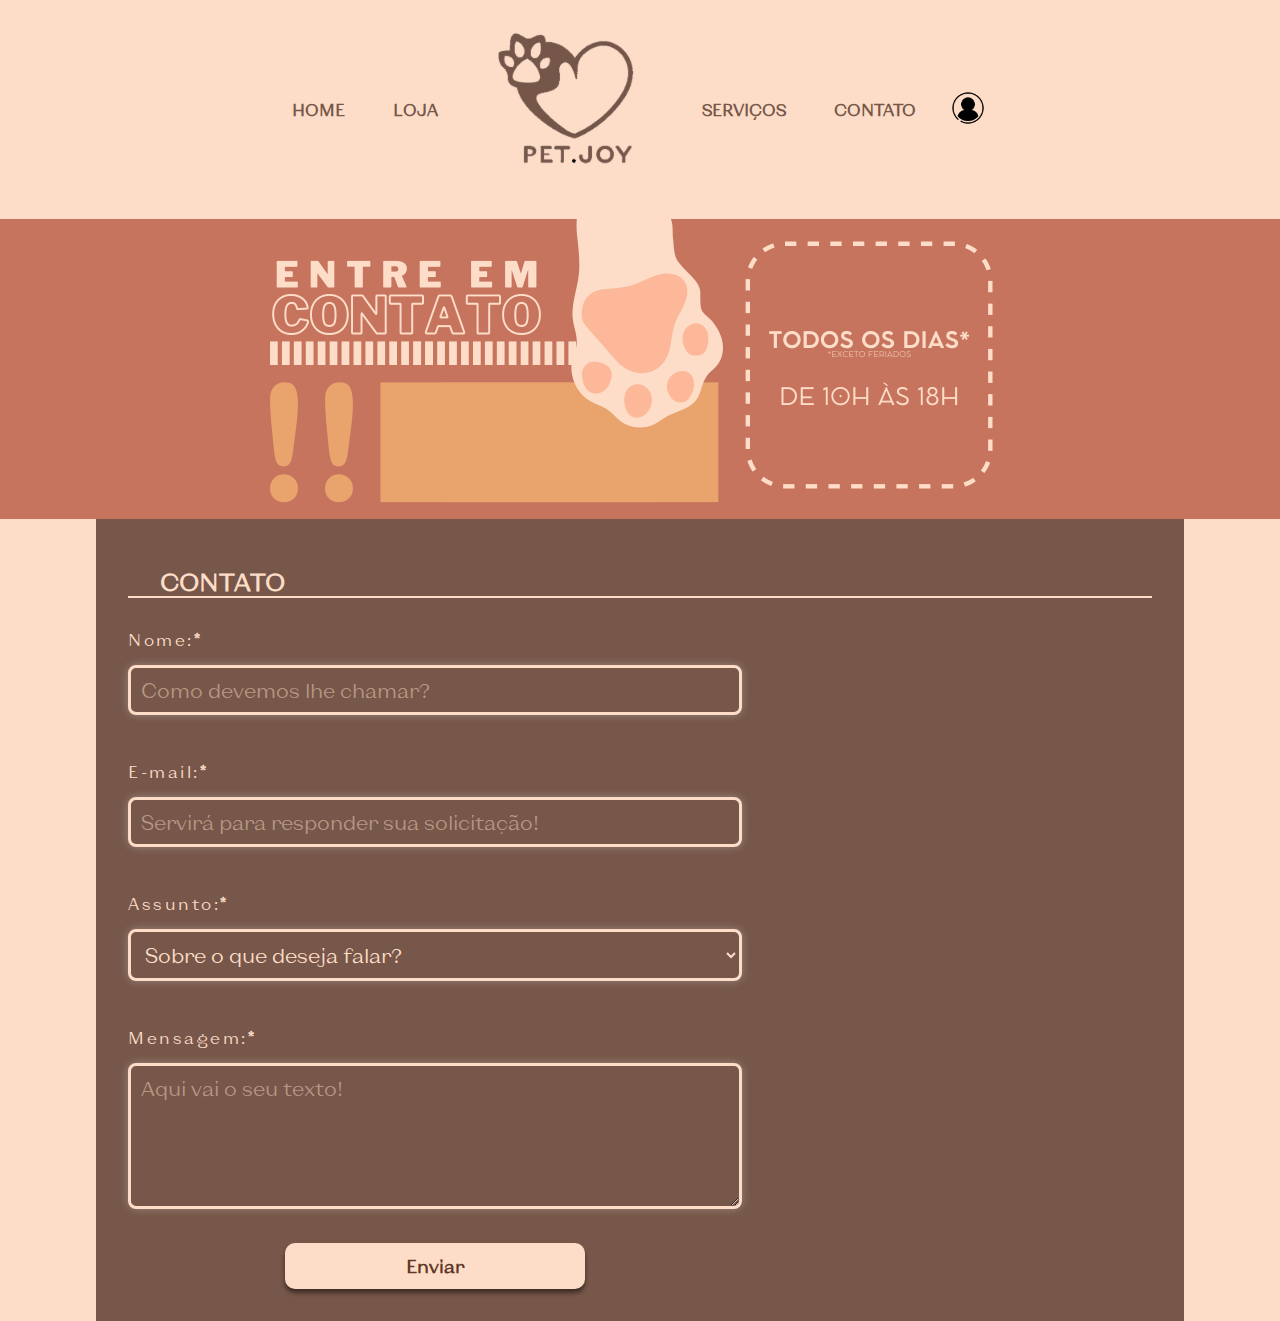
<file: contato.html>
<!DOCTYPE html>
<html lang="en">
<head>
  <meta charset="UTF-8">
  <meta name="viewport" content="width=device-width, initial-scale=1.0">
  <title>PetJoy - Contato</title>

  <link href="css/contato.css" rel="stylesheet" type="text/css" />

    <!-- Bootstrap CSS -->
    <link
      rel="stylesheet"
      href="https://stackpath.bootstrapcdn.com/bootstrap/4.1.3/css/bootstrap.min.css"
      integrity="sha384-MCw98/SFnGE8fJT3GXwEOngsV7Zt27NXFoaoApmYm81iuXoPkFOJwJ8ERdknLPMO"
      crossorigin="anonymous"
    />
    <link
      rel="stylesheet"
      href="https://stackpath.bootstrapcdn.com/bootstrap/4.1.3/css/bootstrap.min.css"
      integrity="sha384-MCw98/SFnGE8fJT3GXwEOngsV7Zt27NXFoaoApmYm81iuXoPkFOJwJ8ERdknLPMO"
      crossorigin="anonymous"
    />
    <script
      src="https://stackpath.bootstrapcdn.com/bootstrap/4.1.3/js/bootstrap.min.js"
      integrity="sha384-ChfqqxuZUCnJSK3+MXmPNIyE6ZbWh2IMqE241rYiqJxyMiZ6OW/JmZQ5stwEULTy"
      crossorigin="anonymous"
    ></script>

    <script> 
      function redirecionar() { 
          window.location.href = "index.php";} 
      </script>
</head>

<body>
  <nav>
    <div class="hamburger" id="hamburger" onclick="toggleMenu()">
      <div></div>
      <div></div>
      <div></div>
    </div>

    <div class="menu-left">
      <a href="index.php">HOME</a>
      <a href="consulta.php">LOJA</a>
    </div>
    <div class="logo"><img src="images/petjoy-icon.png" alt="" onclick="redirecionar()"/></div>
    <div class="menu-right">
      <a href="consulta.php">SERVIÇOS</a>
      <a href="contato.html">CONTATO</a>
    </div>

    <div class="menu-mobile" id="menu-mobile">
      <a href="index.php">HOME</a>
      <a href="manutencao.html">LOJA</a>
      <a href="consulta.php">SERVIÇOS</a>
      <a href="contato.html">CONTATO</a>
    </div>

    <div class="profile">
      <div class="profile-icon">
        <a href="login.html"><img src="images/profile-icon.png" alt="" /></a>
      </div>
    </div>
  </nav>
  <div class="banner-contato">
    <img src="images/banner-contato.png" alt="">
  </div>
  <main>
    <div class="container-contato">
      <div class="title-contato">
        <h2>CONTATO</h2>
      </div>
      <div class="hr-line"></div>
      <div class="form-contato">
        <form action="processa_contato.php" method="POST">
          <label for="name">Nome:* </label>
          <input type="text" name="name" placeholder="Como devemos lhe chamar?" required>

          <label for="email">E-mail:* </label>
          <input type="email" name="email" placeholder="Servirá para responder sua solicitação!" required>

          <label for="assunto">Assunto:* </label>
          <select id="assunto" name="assunto" required>
            <option value="option" disabled selected>Sobre o que deseja falar?</option>
            <option value="duvida">Dúvida</option>
            <option value="elogio">Elogio</option>
            <option value="reclamacao">Reclamação</option>
            <option value="sugestao">Sugestão</option>
            <option value="veterinario">Serviços Veterinários</option>
            <option value="assistencia">Assistência</option>
            <option value="outros">Outros</option>
          </select>

          <label for="message">Mensagem:* </label>
          <textarea name="message" rows="5" placeholder="Aqui vai o seu texto!" required></textarea>

          <div class="button-contato">
            <button type="submit">Enviar</button>
          </div>
        </form>

      </div>
    </div>
  </main>
  <script src="script.js"></script>
</body>
</html>
</file>
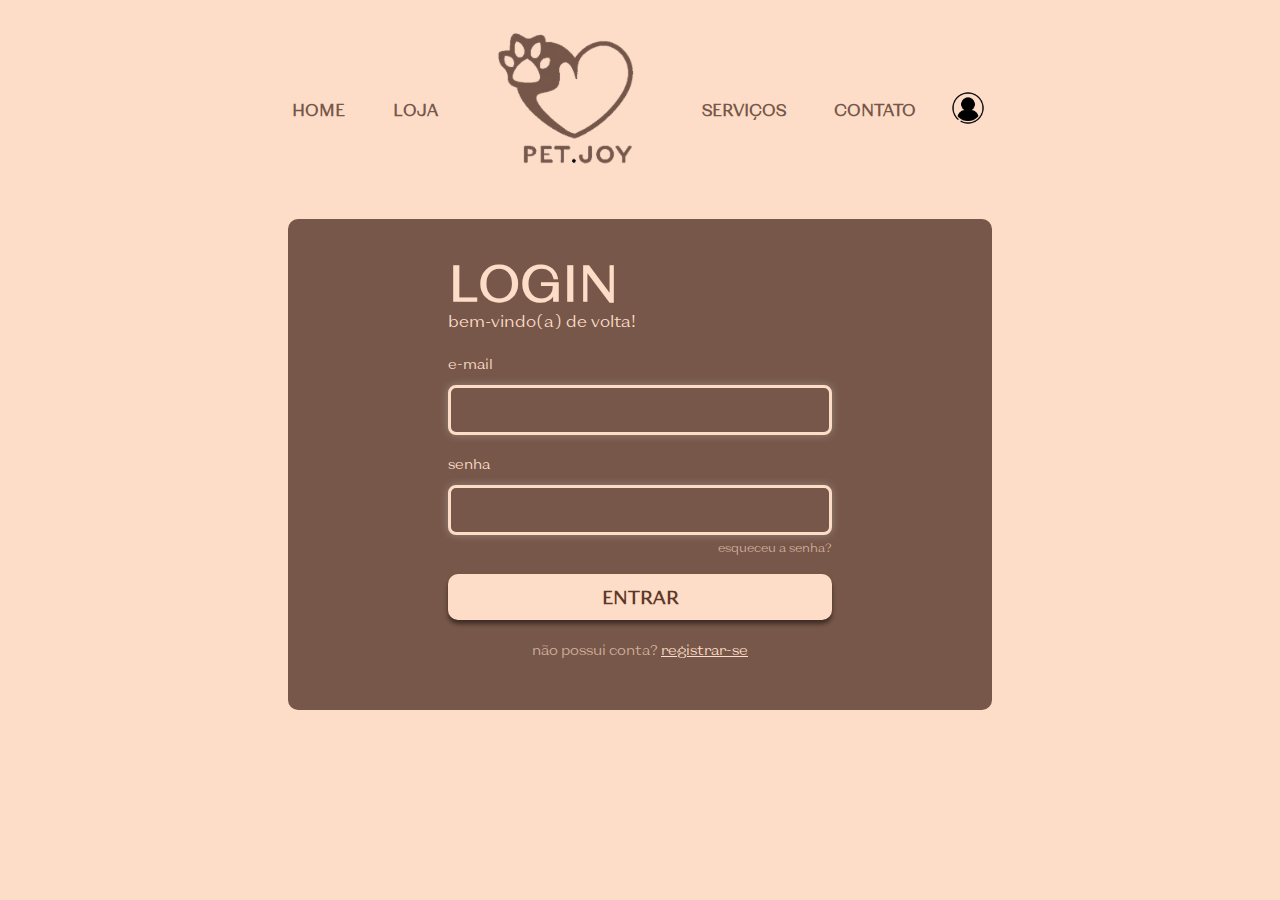
<file: login.html>
<!DOCTYPE html>
<html lang="pt-BR">
<head>
    <meta charset="UTF-8">
    <meta name="viewport" content="width=device-width, initial-scale=1.0">
    <title>Pet.Joy - Login</title>
    <link rel="stylesheet" href="css/login.css">
</head>
<body>

    


    <nav>
        <div class="hamburger" id="hamburger" onclick="toggleMenu()">
            <div></div>
            <div></div>
            <div></div>
        </div>
    
        <div class="menu-left">
            <a href="index.php">HOME</a>
            <a href="cadastro.php">LOJA</a>
        </div>
        <div class="logo"><img src="images/petjoy-icon.png" alt="" onclick="redirecionar()"/></div>
        
        <div class="menu-right">
            <a href="consulta.php">SERVIÇOS</a>
            <a href="contato.html">CONTATO</a>
        </div>
    
        <div class="menu-mobile" id="menu-mobile">
            <a href="index.php">HOME</a>
            <a href="manutencao.html">LOJA</a>
            <a href="consulta.php">SERVIÇOS</a>
            <a href="contato.html">CONTATO</a>
        </div>
    
        <div class="profile">
            <div class="profile-icon">
            <a href="login.html"><img src="images/profile-icon.png" alt="" /></a>
            </div>
        </div>
    </nav>



    <div class="ctn-login">
        <div class="ctn-info">
            <form action="processa_login.php" method="POST">
                <div class="title-ctn">
                    <div class="title-txt">
                        <h3>LOGIN</h3>
                        <p>bem-vindo(a) de volta!</p>
                    </div>
                </div>

                    <div id="login-invalido" class="login-invalido">e-mail ou senha inválidos.</div>

                <label for="email">e-mail</label>
                <input type="email" id="email" name="email">    

                <label for="senha">senha</label>
                <input type="password" id="senha" name="senha">

                <a href="#" class="esqueceu-senha">esqueceu a senha?</a>
                <div class="button">
                    <button type="submit" id="submit">ENTRAR</button>
                </div>
                <p class="registro">não possui conta?  <a href="cadastro.php">registrar-se</a></p>
            </form>
        </div>
    </div>

            
        </div>
    </main>

    <script>
        const urlParams = new URLSearchParams(window.location.search);
        if (urlParams.has('erro') && urlParams.get('erro') === '1') {
            document.getElementById('login-invalido').style.display = 'block';
        }
    </script>

    <script src="script.js"></script>

    
</body>
</html>
</file>
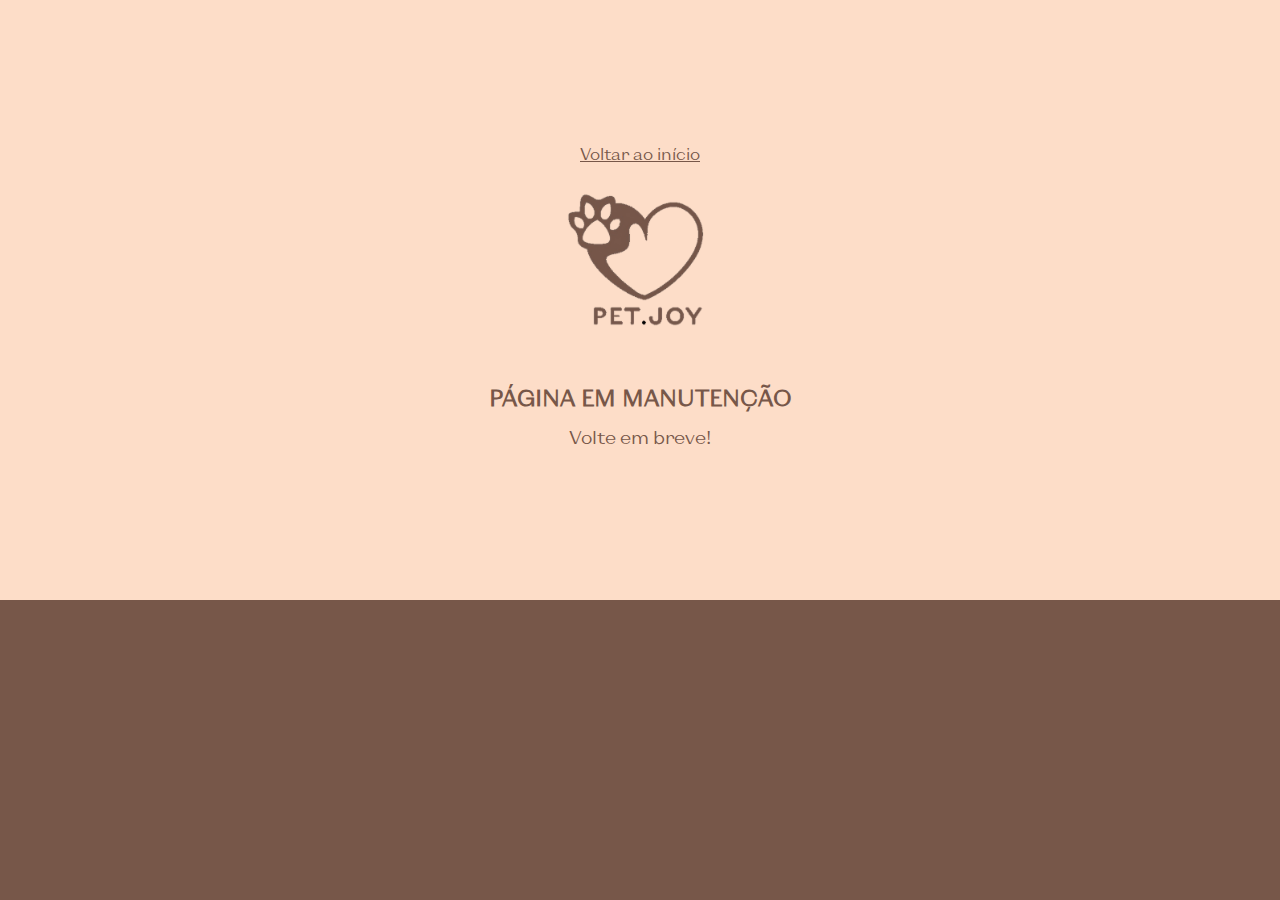
<file: manutencao.html>
<!DOCTYPE html>
<html lang="pt-br">
<head>
    <meta charset="UTF-8">
    <meta name="viewport" content="width=device-width, initial-scale=1.0">
    <title>PET.JOY - Em manutenção</title>
    <link rel="stylesheet" href="css/manutencao.css">
</head>
<body>
    <div class="ctn-manutencao">
        <a href="index.php">Voltar ao início</a>
        <img src="images/petjoy-icon.png" alt="">
        <h1>PÁGINA EM MANUTENÇÃO</h1>
        <h2>Volte em breve!</h2>
    </div>
</body>
</html>
</file>
<file: css/contato.css>
* {
    margin: 0;
    padding: 0;
    box-sizing: 0;
}

@font-face {
    font-family: "KyivType";
    src: url('fonts/KyivType-Sans-Regular2.woff') format('woff'),
        url('fonts/KyivType-Sans-Regular3.woff') format('woff'),
        url('fonts/KyivType-Sans-Bold.woff') format('woff'),
        url('fonts/KyivType-Sans-Light.woff') format('woff');
}

html {
    background-color: #775749;
}

body {
    font-family: "KyivType", sans-serif !important;
    background-color: #fdddc8 !important;
}


nav {
    display: flex !important;
    justify-content: space-between;
    align-items: center;
    padding: 10px 20px;
}

.logo {
    text-align: center;
    flex: 1;
}

.logo:hover {
    cursor: pointer;
}

.menu-left,
.menu-right {
    display: flex;
    gap: 20px;
}

.menu-left a,
.menu-right a {
    color: #fff;
    text-decoration: none;
}

.hamburger {
    display: none;
    flex-direction: column;
    cursor: pointer;
    width: 25px;
}

.hamburger div {
    width: 25px;
    height: 3px;
    background-color: #000000;
    margin: 2px 0;
    border-radius: 5px;
}

@media (min-width: 901px) {
    nav {
        display: flex;
        justify-content: center;
        align-items: center;
        gap: 2rem;
    }

    .menu-right a,
    .menu-left a {
        color: #775749;
        font-weight: 600;
    }

    .logo {
        text-align: center;
        flex: 0;
    }

    .menu-left,
    .menu-right {
        display: flex;
        gap: 3rem;
        list-style: none;
    }

    .logo img {
        width: 200px;
    }

    .menu-mobile,
    .profile {
        display: none;
    }
}

@media (max-width: 900px) {
    .menu-left, .menu-right {
        display: none;
    }
    

    .hamburger {
        display: flex;
        margin-top: 20px;
        user-select: none;
    }

    .menu-mobile {
        display: none;
        flex-direction: column;
        position: absolute;
        z-index: 1;
        top: 50px;
        left: 0;
        width: 150px;
        background-color: #5f3726a1;
        gap: .3rem;
        padding-top: .5rem;
        padding-bottom: .5rem;
        border-radius: 5px;
        margin-left: 1rem;
        margin-top: .5rem;
        user-select: none;
    }

    .menu-mobile a {
        padding: 10px;
        color: #fdddc8;
    }

    .menu-mobile a:hover {
        color: #000000
    }

    .logo img {
        width: 130px;
        height: 130px;
    }


    nav {
        display: flex !important;
        justify-content: space-between;
        align-items: center;
        padding: 10px 20px;
        align-items: flex-start;
    }

    .logo img {
        width: 130px;
        height: 130px;
    }

    .profile-icon img {
        width: 40px;
        height: 40px;
        margin-top: 20px;
    }
}


.banner-contato {
    display: flex;
    flex-direction: column;
    align-items: center;
    background-color: #c7745e;
}

.banner-contato img {
    max-width: 800px; 
    width: 100%;
    max-height: 400px;  
    min-height: auto;      
    background-size: 100%;
    background-repeat: no-repeat;
    border-radius: 10px;
}

::-webkit-input-placeholder {color: #fdddc87e; } 
::-moz-placeholder { color: #fdddc87e; } 
:-ms-input-placeholder { color: #fdddc87e; } 
:-moz-placeholder { color: #fdddc87e; }

main {
    display: flex !important;
    justify-content: center;
    color: #fdddc8;
}

.container-contato {
    width: 80%;
    padding: 2rem;
    background-color: #775749;
}

.title-contato {
    margin-top: 1rem;
    margin-left: 2rem;
}

form {
    margin-top: 2rem;
    width: 60%;
}

@media (max-width: 900px) {
    form {
        width: 100%;
    }

}

.profile {
    display: flex;
}

input,
select,
textarea {
    width: 100%;
    padding: 10px;
    margin-bottom: 15px;
    border: 3px solid #fdddc8;
    border-radius: 8px;
    background-color: #775749;
    box-sizing: border-box;
    box-shadow: 0px 0 9px #cccccc66;
    color: #fdddc8;
    font-size: 20px;
    font-family: "KyivType", sans-serif !important;
    margin-top: .5rem;
}

.hr-line {
    height: 2px;
    background-color: #fdddc8;
}


.hidden {
    display: none;
  }


.profile-icon img {
    width: 40px;
    height: 40px;
}



.profile-icon a {
    color: #775749;
    transition: .2s ease;
    font-weight: 600
}

.profile-icon a:hover {
    color: #775749;
    text-decoration: underline;
    font-weight: 600
    
}

.login-content p {
    margin-bottom: 0;
}

label {
    font-family: "KyivType", sans-serif;
    display: block;
    margin-bottom: 8px;
    color: #333;
    color: #fdddc8;
    letter-spacing: 2.5px;
    margin-top: 2rem;
}

.profile-icon {
    display: flex;
  }

.profile-icon {
    flex-direction: row;
    align-items: center;
    gap: 1rem;
}

@media (min-width: 1500px) {

    .menu-right a, .menu-left a {
      font-size: 18px;
    }

  
    .profile-icon img {
      width: 40px;
    }
}

.menu-left a:hover, .menu-right a:hover {
    color: #000;
    text-decoration: underline;
  }
  

.textarea {
    overflow: auto;
    resize: vertical;
}

.button-contato {
    display: flex;
    justify-content: center;
    margin-top: 1rem;
}

.button-contato button {
    width: 300px;
    padding: 12px;
    background-color: #fdddc8;
    border: none;
    border-radius: 10px;
    box-shadow: 0px 4px 4px #0000007d;
    color: #fdddc8;
    font-size: 16px;
    cursor: pointer;
    transition: background-color 0.3s;
    color: #5F3726;
    font-weight: 600;
    font-size: 18px;
    font-family: "KyivType", sans-serif;
}
</file>
<file: css/login.css>
* {
    margin: 0;
    padding: 0;
    box-sizing: 0;
}

@font-face {
    font-family: "KyivType";
    src: url('fonts/KyivType-Sans-Regular2.woff') format('woff'),
        url('fonts/KyivType-Sans-Regular3.woff') format('woff'),
        url('fonts/KyivType-Sans-Bold.woff') format('woff'),
        url('fonts/KyivType-Sans-Light.woff') format('woff');
}

html {
    background-color: #fdddc8;
}

body {
    font-family: "KyivType", sans-serif !important;
    background-color: #fdddc8 !important;
}


nav {
    display: flex !important;
    justify-content: space-between;
    align-items: center;
    padding: 10px 20px;
}

.logo {
    text-align: center;
    flex: 1;
}

.logo:hover {
    cursor: pointer;
}

.menu-left,
.menu-right {
    display: flex;
    gap: 20px;
}

.menu-left a,
.menu-right a {
    color: #fff;
    text-decoration: none;
}

.hamburger {
    display: none;
    flex-direction: column;
    cursor: pointer;
    width: 25px;
}

.hamburger div {
    width: 25px;
    height: 3px;
    background-color: #000000;
    margin: 2px 0;
    border-radius: 5px;
}

.logo:hover {
    cursor: pointer;
}

@media (min-width: 901px) {
    nav {
        display: flex;
        justify-content: center;
        align-items: center;
        gap: 2rem;
    }

    .menu-right a,
    .menu-left a {
        color: #775749;
        font-weight: 600;
    }

    .logo {
        text-align: center;
        flex: 0;
    }

    .menu-left,
    .menu-right {
        display: flex;
        gap: 3rem;
        list-style: none;
    }

    .logo img {
        width: 200px;
    }

    .menu-mobile  {
        display: none;
    }

    .ctn-login {
        display: flex;
        justify-content: center;
    }
    
    .ctn-info {
        background-color: #775749;
        padding: 2rem;
        border-radius: 10px;
        width: 50%;
        display: flex;
        justify-content: center;
    }
    
    form {
        width: 40%;
    }
}


@media (max-width: 900px) {

    @media (max-width: 500px) {
        .ctn-login {
            display: block !important;
        }
        
        .ctn-info {
            display: flex !important;
            justify-content: center !important;
            width: 100% !important;
            box-sizing: border-box !important; 
        }

        form {
            width: 100% !important;
        }

    }


    .menu-left, .menu-right {
    display: none;
    }
    

    .hamburger {
    display: flex;
    margin-top: 20px;
    user-select: none;
    }

    .menu-mobile {
    display: none;
    flex-direction: column;
    position: absolute;
    z-index: 1;
    top: 50px;
    left: 0;
    width: 150px;
    background-color: #5f3726a1;
    gap: .3rem;
    padding-top: .5rem;
    padding-bottom: .5rem;
    border-radius: 5px;
    margin-left: 1rem;
    margin-top: .5rem;
    user-select: none;
    }

    .menu-mobile a {
    padding: 10px;
    color: #fdddc8;
    }

    .menu-mobile a:hover {
    color: #000000
    }

    .logo img {
    width: 130px;
    height: 130px;
    }


    nav {
    display: flex !important;
    justify-content: space-between;
    align-items: center;
    padding: 10px 20px;
    align-items: flex-start;
    }

    .logo img {
    width: 130px;
    height: 130px;
    }

    .profile-icon img {
    width: 40px;
    height: 40px;
    margin-top: 20px;
    }

    .ctn-login {
        display: flex;
        justify-content: center;
    }
    
    .ctn-info {
        width: 50%;
        display: flex;
        justify-content: center;
    }
    

    

}

@media (max-width: 1440px) {

    @media (max-width: 700px) {
        form {
            width: 80% !important;
        }
    }

    form {
        width: 60%;
    }

    #submit {
        width: 100%;
    }

}

.ctn-nav {
    display: flex;
    align-items: center;
    justify-content: center;
    gap: 2rem;
}

.ctn-info {
    background-color: #775749;
    padding: 2rem;
    border-radius: 10px;
}

.title-txt h3 {
    font-size: 50px;
}

.title-txt {
    color: #fdddc8;
}

@media (min-width: 1440px) {
    #submit {
        width: 300px;
    }

    .button {
        display: flex;
        justify-content: center;
    }
}


.profile-icon img {
    width: 40px;
    height: 40px;
    }




@media (min-width: 1500px) {
    .menu-right a, .menu-left a {
        font-size: 18px;
    }
}

.login-invalido {
    color: rgb(223, 129, 129);
    font-weight: 700;
    display: none;
}

.login-content p {
    margin-bottom: 0;
}









.login-container {
    background-color: #775749;
    padding: 30px;
    border-radius: 10px;
    width: 90%;
    max-width: 400px;
    text-align: center;
    color: white;
}

h1 {
    font-size: 28px;
    margin-bottom: 10px;
}

p {
    margin-bottom: 20px;
}

form {
    display: flex;
    flex-direction: column;
    gap: 5px;
}

label {
    text-align: left;
    font-size: 14px;
    color: #fdddc8;
}

input {
    padding: 10px;
    font-size: 16px;
    border: none;
    border-radius: 5px;
    margin-bottom: 15px;
}


.esqueceu-senha {
    font-size: 12px;
    color: #fff;
    text-decoration: none;
    display: block;
    margin-bottom: 15px;
}

.registro {
    font-size: 14px;
    margin-top: 1rem !important;
    text-align: center;
    color: #fdddc8ab;
}

.registro a {
    color: #fdddc8;
    text-decoration: underline;
}



input,
select,
textarea {
    width: 100%;
    padding: 10px;
    margin-bottom: 15px;
    border: 3px solid #fdddc8;
    border-radius: 8px;
    background-color: #775749;
    box-sizing: border-box;
    box-shadow: 0px 0 9px #cccccc66;
    color: #fdddc8;
    font-size: 20px;
    font-family: "KyivType", sans-serif !important;
    margin-top: .5rem;
}

#submit {
    padding: 12px;
    background-color: #fdddc8;
    border: none;
    border-radius: 10px;
    box-shadow: 0px 4px 4px #0000007d;
    color: #fdddc8;
    font-size: 16px;
    cursor: pointer;
    transition: background-color 0.3s;
    color: #5F3726;
    font-weight: 600;
    font-size: 18px;
    font-family: "KyivType", sans-serif;
}

#submit:hover {
    background-color: #fdddc8;
}

#senha {
    margin-bottom: 0 !important;

}

.esqueceu-senha {
    text-align: right;
    color: #fdddc8ab;
}
</file>
<file: css/manutencao.css>
* {
    margin: 0;
    padding: 0;
    box-sizing: 0;
}

@font-face {
    font-family: "KyivType";
    src: url('fonts/KyivType-Sans-Regular2.woff') format('woff'),
        url('fonts/KyivType-Sans-Regular3.woff') format('woff'),
        url('fonts/KyivType-Sans-Bold.woff') format('woff'),
        url('fonts/KyivType-Sans-Light.woff') format('woff');
}

html {
    background-color: #775749;
}

body {
    font-family: "KyivType", sans-serif !important;
    background-color: #fdddc8 !important;
    color: #775749 !important;
}

.profile {
    display: flex;
}

.ctn-manutencao {
    display: flex;
    flex-direction: column;
    align-items: center;
    justify-content: center;
    height: 600px;
}

body {
    background-color: #775749;
    color: #775749;
}

h1 {
    font-size: 22px;
    font-weight: 700;
    margin: .5rem;
    color: #775749;
}

h2 {
    font-size: 18px;
    font-weight: 500;
    margin: .5rem;
    color: #775749;
}

a {
    color: #775749;
}

img {
    width: 200px;
    margin: .5rem;
}
</file>
